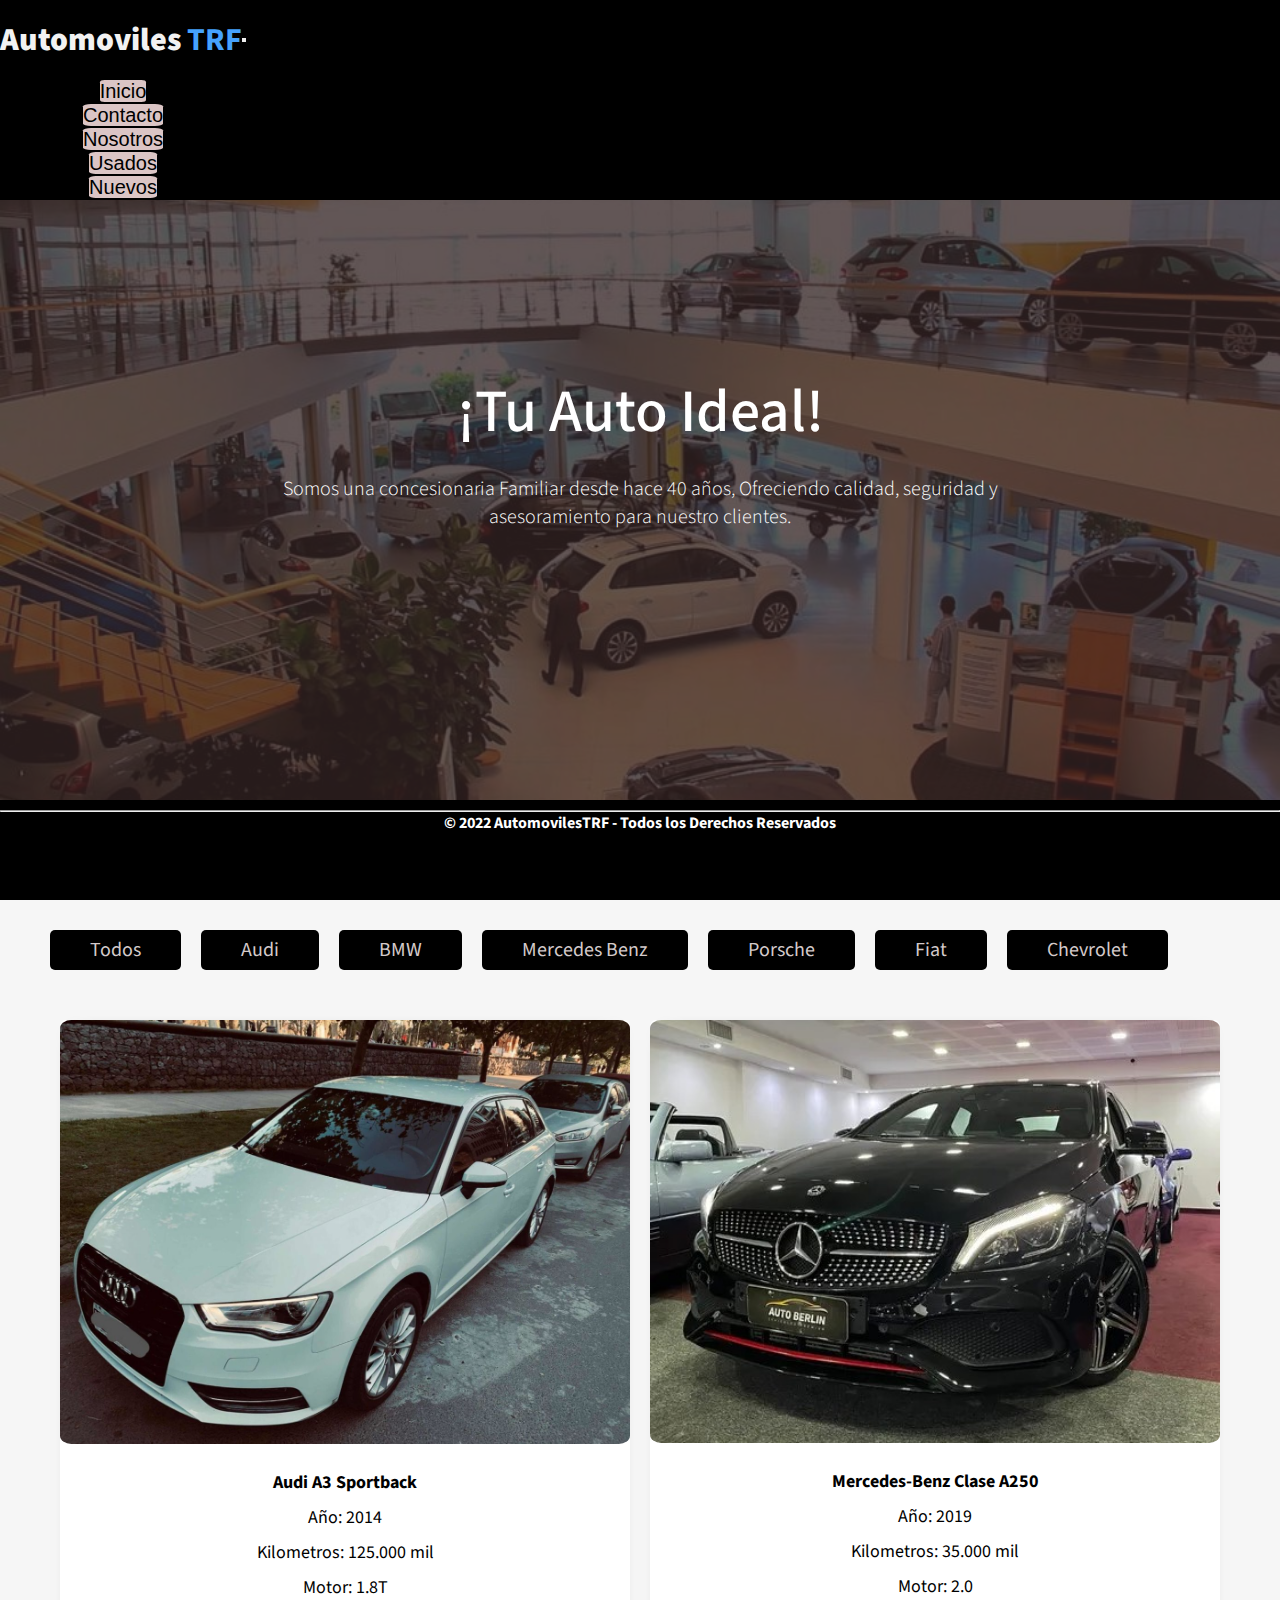
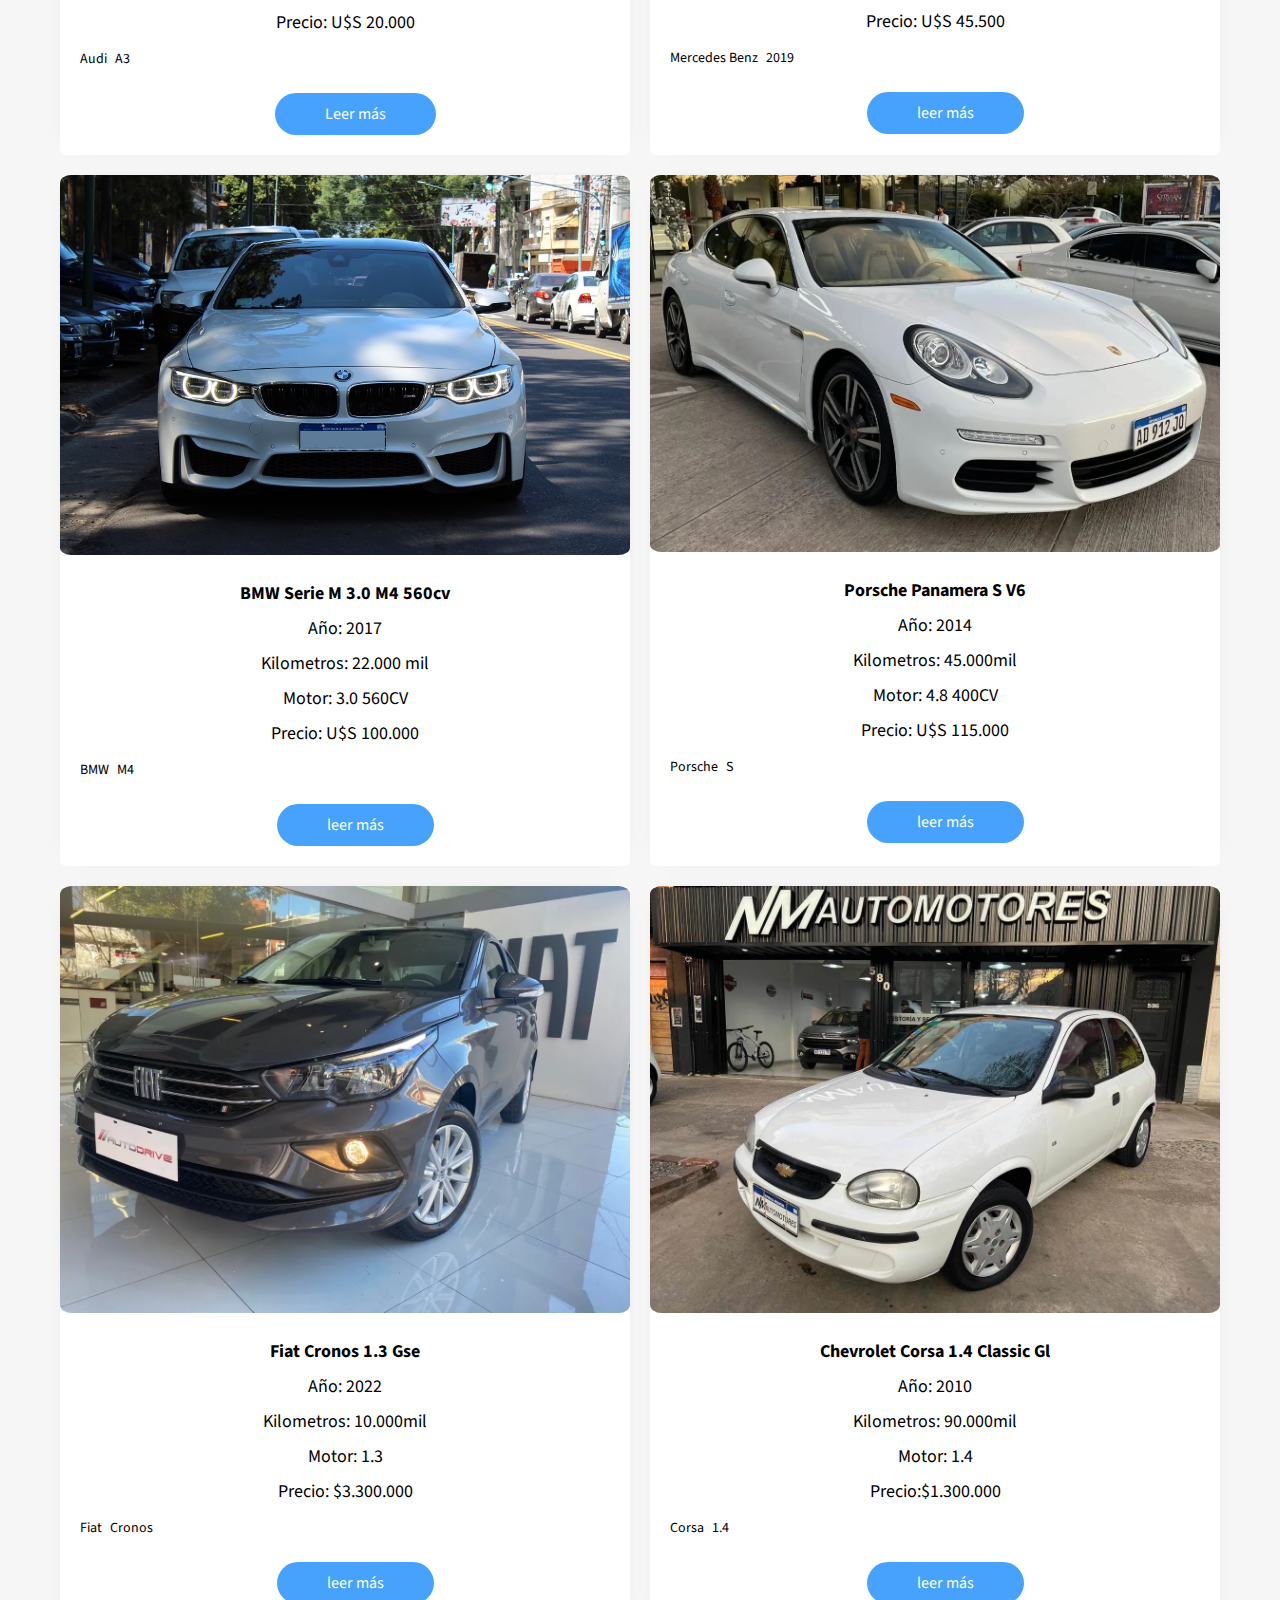
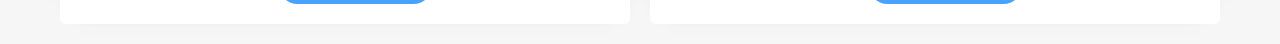
<file: index.html>
<!DOCTYPE html>
<html lang="en">
<head>
    <meta charset="UTF-8">
    <title>Automoviles TRF</title>

    <!-- CSS only -->
    <link href="https://cdn.jsdelivr.net/npm/bootstrap@5.2.1/dist/css/bootstrap.min.css" rel="stylesheet" integrity="sha384-iYQeCzEYFbKjA/T2uDLTpkwGzCiq6soy8tYaI1GyVh/UjpbCx/TYkiZhlZB6+fzT" crossorigin="anonymous">

    <link rel="icon" type="image/jpg" href="./img/favicon.png"/>
    <link rel="stylesheet" href="./scss/estilos.css">

    <meta name="viewport" content="width=device-width, user-scalable=no, initial-scale=1.0, maximum-scale=1.0, minimum-scale=1.0">
    <meta name="description" content="Autos Usados,Autos alta gama, venta de autos">
    <meta name="keywords"  content="HTML,AutomovilesTRF, concesionaria">

</head>
<body>

    <!--Header - menu-->
    <header class="header-content">
        <nav class="navbar navbar-expand-lg">
            <div class="container-fluid logo">
                <a class= "navbar-brand" href="/inicio.html"></a><h1><b>Automoviles</b> <bb>TRF</bb></h1></a></a>
                    <button class="navbar-toggler" type="button" data-toggle="collapse" data-target="#opciones">
                        <span class="navbar-toggler-icon navbar-s"></span>
                    </button>
            </div>
            <!-- enlaces -->
            <div class="collapse navbar-collapse" id="opciones">   
              <ul class="navbar-nav ml-auto mb-2 mb-lg-0 ">
                <li class="nav-item">
                  <a class="nav-link  bg-light navbar-light" href="/inicio.html">Inicio</a>
                </li>
                <li class="nav-item">
                  <a class="nav-link bg-light navbar-light" href="secciones/contacto.html">Contacto</a>
                </li>
                <li class="nav-item">
                  <a class="nav-link bg-light navbar-light" href="/secciones/nosotros.html">Nosotros</a>
                </li>
                <li class="nav-item">
                  <a class="nav-link bg-light navbar-light" href="/secciones/usados.html">Usados</a>
                </li>
                <li class="nav-item">
                  <a class="nav-link bg-light navbar-light" href="/secciones/nuevos.html">Nuevos</a>
                </li>
            </div>
          </nav>
    </header> 





    <!--Portada-->

    <div class="container-all" id="move-content">

    
    <div class="blog-container-cover">
        <div class="container-info-cover">
            <h1>¡Tu Auto Ideal!</h1>
            <p>Somos una concesionaria Familiar desde hace 40 años, Ofreciendo calidad, seguridad y asesoramiento para nuestro clientes.</p>
        </div>
    </div>
   
    <div class="container-post">
        <h2 class="h1">Autos Disponibles</h2>
        <div class="container-category">
            
            <a href="inicio.html">Todos</a>
            <a href="/paginas/Audi.html">Audi</a>
            <a href="/paginas/Bmw.html">BMW</a>
            <a href="/paginas/Mercedes.html">Mercedes Benz</a>
            <a href="/paginas/porsche.html">Porsche</a>
            <a href="/paginas/fiat.html">Fiat</a>
            <a href="/paginas/chevrolet.html">Chevrolet</a>
        </div>

        <div class="posts">

            <div class="post" data-category="Audi">

                <div class="ctn-img">
                    <img src="img/articulos/audi_a3/audia3.jpg" alt="Audi">
                </div>
                <h2>Audi A3 Sportback </h2>
                <span>Año: 2014</span>
                <span>Kilometros: 125.000 mil</span>
                <span>Motor: 1.8T</span>
                <span>Precio: U$S 20.000</span>
                <ul class="ctn-tag">
                    <li >Audi</li>
                    <li>A3</li>
                </ul>
                <a href="/paginas/Audi.html"><button>Leer más</button></a>

            </div>

            <div class="post" data-category="mercedes">

                <div class="ctn-img"><img src="./img/articulos/mercedes/mercedesmin.jpg" alt="Mercedes"></div>
                <h2>Mercedes-Benz Clase A250</h2>
                <span>Año: 2019</span>
                <span>Kilometros: 35.000 mil</span>
                <span>Motor: 2.0</span>
                <span>Precio: U$S 45.500</span>
                <ul class="ctn-tag">
                    <li>Mercedes Benz</li>
                    <li>2019</li>
                </ul>
                <a href="/paginas/Mercedes.html"><button>leer más</button></a>

            </div>

            <div class="post" data-category="Bmw">

                <div class="ctn-img"><img src="./img/articulos/bmw/bmw1.jpg" alt="bmw"></div>
                <h2>BMW Serie M 3.0 M4 560cv</h2>
                <span>Año: 2017</span>
                <span>Kilometros: 22.000 mil</span>
                <span>Motor: 3.0 560CV</span>
                <span>Precio: U$S 100.000</span>
                <ul class="ctn-tag">
                    <li>BMW</li>
                    <li>M4</li>
                </ul>
                <a href="/paginas/Bmw.html"><button>leer más</button></a>

            </div>

            <div class="post" data-category="">

                <div class="ctn-img"><img src="./img/articulos/porsche/porschemin.jpg" alt="porsche"></div>
                <h2>Porsche Panamera S V6</h2>
                <span>Año: 2014</span>
                <span>Kilometros: 45.000mil</span>
                <span>Motor: 4.8 400CV</span>
                <span>Precio: U$S 115.000</span>
                <ul class="ctn-tag">
                    <li>Porsche</li>
                    <li>S</li>
                    
                </ul>
                <a href="/paginas/porsche.html"><button>leer más</button></a>

            </div>

            <div class="post" data-category="">

                <div class="ctn-img"><img src="./img/articulos/fiat/fiat.jpg" alt="fiat"></div>
                <h2>Fiat Cronos 1.3 Gse</h2>
                <span>Año: 2022</span>
                <span>Kilometros: 10.000mil</span>
                <span>Motor: 1.3</span>
                <span>Precio: $3.300.000</span>
                <ul class="ctn-tag">
                    <li>Fiat</li>
                    <li>Cronos</li>
                </ul>
                <a href="/paginas/fiat.html"><button>leer más</button></a>

            </div>

            <div class="post" data-category="Chevrolet">

                <div class="ctn-img"><img src="./img/articulos/chevrolet/corsa.jpg" alt="chevrolet"></div>
                <h2>Chevrolet Corsa 1.4 Classic Gl </h2>
                <span>Año: 2010 </span>
                <span>Kilometros: 90.000mil </span>
                <span>Motor: 1.4 </span>
                <span>Precio:$1.300.000 </span>
                <ul class="ctn-tag">
                    <li>Corsa</li>
                    <li>1.4</li>
                </ul>
                <a href="/paginas/chevrolet.html"><button>leer más</button></a>

            </div>
        </div>

    </div>


    <div class="container-footer">	

        <footer>
            <hr>
            <h4 class="h4">© 2022 AutomovilesTRF - Todos los Derechos Reservados</h4>

        </footer>

    </div>

</div>
<script src="https://cdn.jsdelivr.net/npm/bootstrap@5.0.2/dist/js/bootstrap.bundle.min.js" integrity="sha384-MrcW6ZMFYlzcLA8Nl+NtUVF0sA7MsXsP1UyJoMp4YLEuNSfAP+JcXn/tWtIaxVXM" crossorigin="anonymous"></script>
<script src="https://code.jquery.com/jquery-3.2.1.slim.min.js" integrity="sha384-KJ3o2DKtIkvYIK3UENzmM7KCkRr/rE9/Qpg6aAZGJwFDMVNA/GpGFF93hXpG5KkN" crossorigin="anonymous"></script>
<script src="https://cdnjs.cloudflare.com/ajax/libs/popper.js/1.12.9/umd/popper.min.js" integrity="sha384-ApNbgh9B+Y1QKtv3Rn7W3mgPxhU9K/ScQsAP7hUibX39j7fakFPskvXusvfa0b4Q" crossorigin="anonymous"></script>
<script src="https://maxcdn.bootstrapcdn.com/bootstrap/4.0.0/js/bootstrap.min.js" integrity="sha384-JZR6Spejh4U02d8jOt6vLEHfe/JQGiRRSQQxSfFWpi1MquVdAyjUar5+76PVCmYl" crossorigin="anonymous"></script>  
        
    
</body>
</html>
</file>
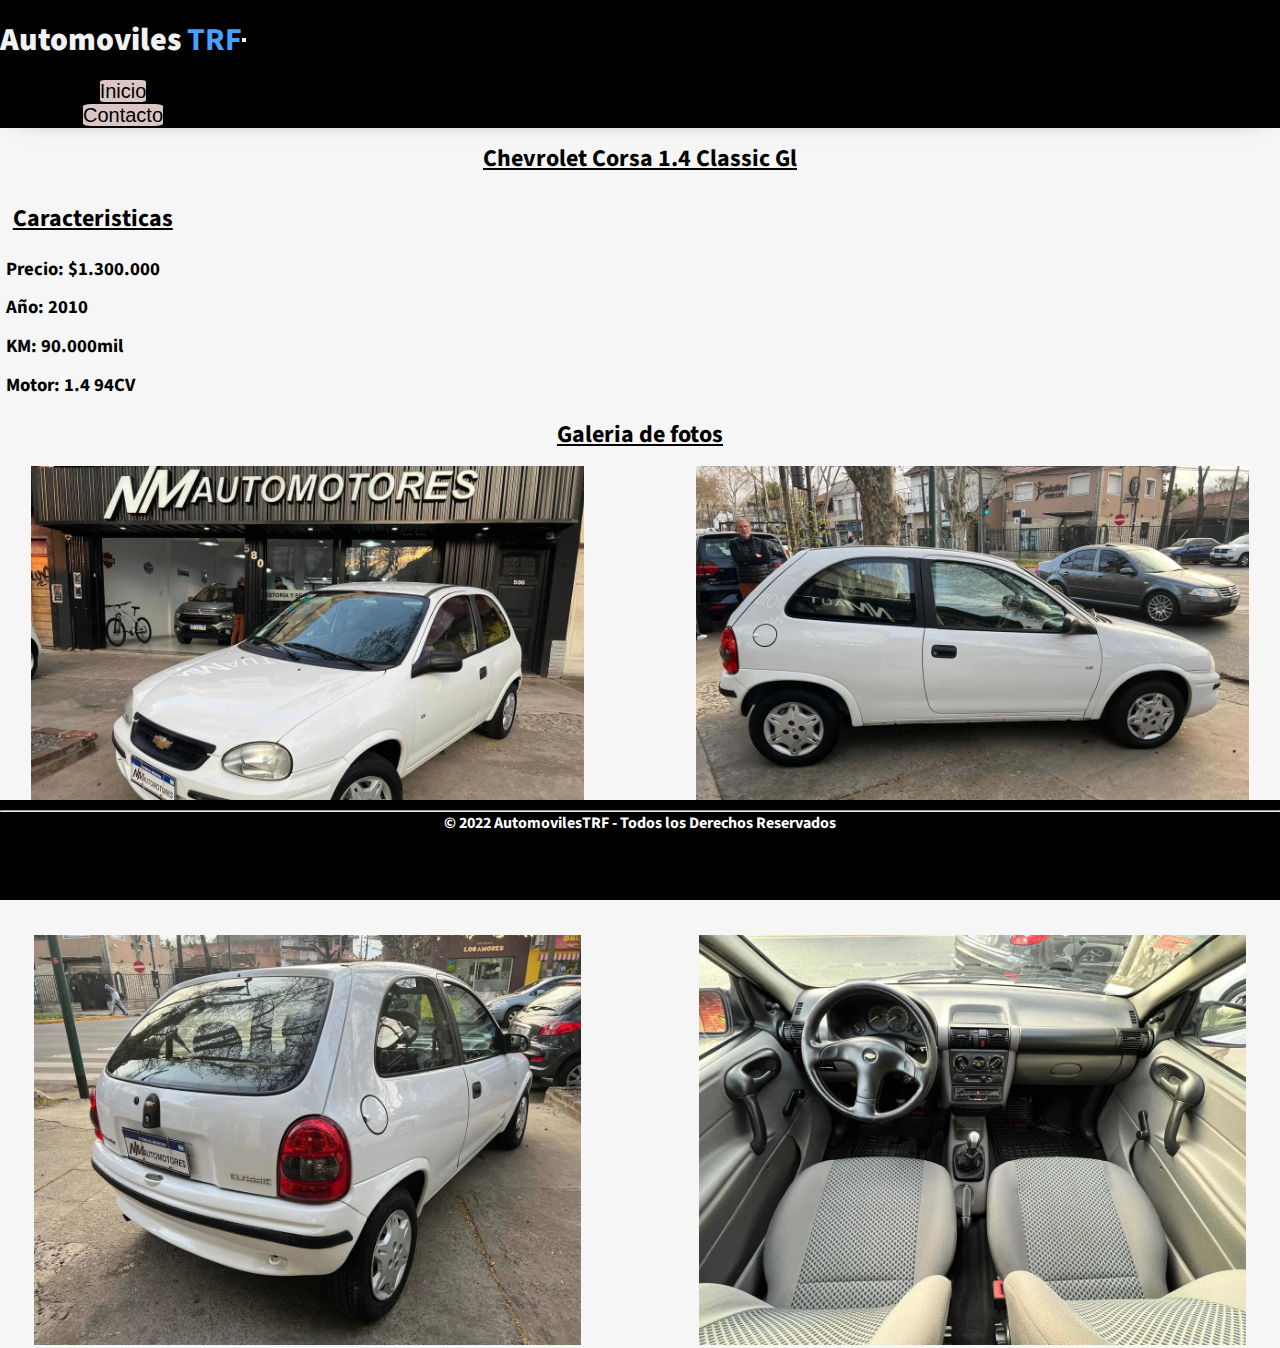
<file: paginas/chevrolet.html>
<!DOCTYPE html>
<html lang="es  ">
<head>
    <title>Chevrolet</title>
    <meta charset="UTF-8">
    <meta name="viewport" content="width=device-width, user-scalable=no, initial-scale=1, maximum-scale=1">
    <link href="https://cdn.jsdelivr.net/npm/bootstrap@5.2.1/dist/css/bootstrap.min.css" rel="stylesheet" integrity="sha384-iYQeCzEYFbKjA/T2uDLTpkwGzCiq6soy8tYaI1GyVh/UjpbCx/TYkiZhlZB6+fzT" crossorigin="anonymous">
    <link rel="stylesheet" href="../scss/estilos.css">
    <link rel="icon" type="image/jpg" href="/img/favicon.png"/>
</head>
<body>
  <header class="header-content">
    <nav class="navbar navbar-expand-lg">
        <div class="container-fluid logo">
            <a class= "navbar-brand" href="/index.html"></a><h1><b>Automoviles</b> <bb>TRF</bb></h1></a></a>
                <button class="navbar-toggler" type="button" data-toggle="collapse" data-target="#opciones">
                    <span class="navbar-toggler-icon navbar-s"></span>
                </button>
        </div>
        <!-- enlaces -->
        <div class="collapse navbar-collapse" id="opciones">   
          <ul class="navbar-nav ml-auto mb-2 mb-lg-0 ">
            <li class="nav-item">
              <a class="nav-link  bg-light navbar-light" href="/inicio.html">Inicio</a>
            </li>
            <li class="nav-item">
              <a class="nav-link bg-light navbar-light" href="/contacto.html">Contacto</a>
            </li>
        </div>
    </nav>
  </header>
    <h2 class="h2-n">Chevrolet Corsa 1.4 Classic Gl</h2>
    <div>
        <h2 class="h2-l">Caracteristicas</h2>
        <h3 class="h3">Precio: $1.300.000 </h3>
        <h3 class="h3">Año: 2010 </h3>
        <h3 class="h3">KM:  90.000mil</h3>
        <h3 class="h3">Motor: 1.4  94CV</h3>
    </div>
    <h2 class="h2-n">Galeria de fotos</h2>
    <div class="grid">
        <img class="foto1 " src="/img/articulos/chevrolet/corsa.jpg" >
        <img class="foto2 " src="/img/articulos/chevrolet/corsa2.jpg"   >
        <img class="foto3 " src="/img/articulos/chevrolet/corsa3.jpg"   >
        <img class="foto4 " src="/img/articulos/chevrolet/corsa4.jpg" >
    </div>
    <h2></h2>
        
    </ul>
    <div class="container-footer">	

        <footer>
            <hr>
            <h4 class="h4">© 2022 AutomovilesTRF - Todos los Derechos Reservados</h4>

        </footer>

    </div>

</div>
<script src="https://cdn.jsdelivr.net/npm/bootstrap@5.0.2/dist/js/bootstrap.bundle.min.js" integrity="sha384-MrcW6ZMFYlzcLA8Nl+NtUVF0sA7MsXsP1UyJoMp4YLEuNSfAP+JcXn/tWtIaxVXM" crossorigin="anonymous"></script>
<script src="https://code.jquery.com/jquery-3.2.1.slim.min.js" integrity="sha384-KJ3o2DKtIkvYIK3UENzmM7KCkRr/rE9/Qpg6aAZGJwFDMVNA/GpGFF93hXpG5KkN" crossorigin="anonymous"></script>
<script src="https://cdnjs.cloudflare.com/ajax/libs/popper.js/1.12.9/umd/popper.min.js" integrity="sha384-ApNbgh9B+Y1QKtv3Rn7W3mgPxhU9K/ScQsAP7hUibX39j7fakFPskvXusvfa0b4Q" crossorigin="anonymous"></script>
<script src="https://maxcdn.bootstrapcdn.com/bootstrap/4.0.0/js/bootstrap.min.js" integrity="sha384-JZR6Spejh4U02d8jOt6vLEHfe/JQGiRRSQQxSfFWpi1MquVdAyjUar5+76PVCmYl" crossorigin="anonymous"></script>  
     
    
</body>
</html>
</file>
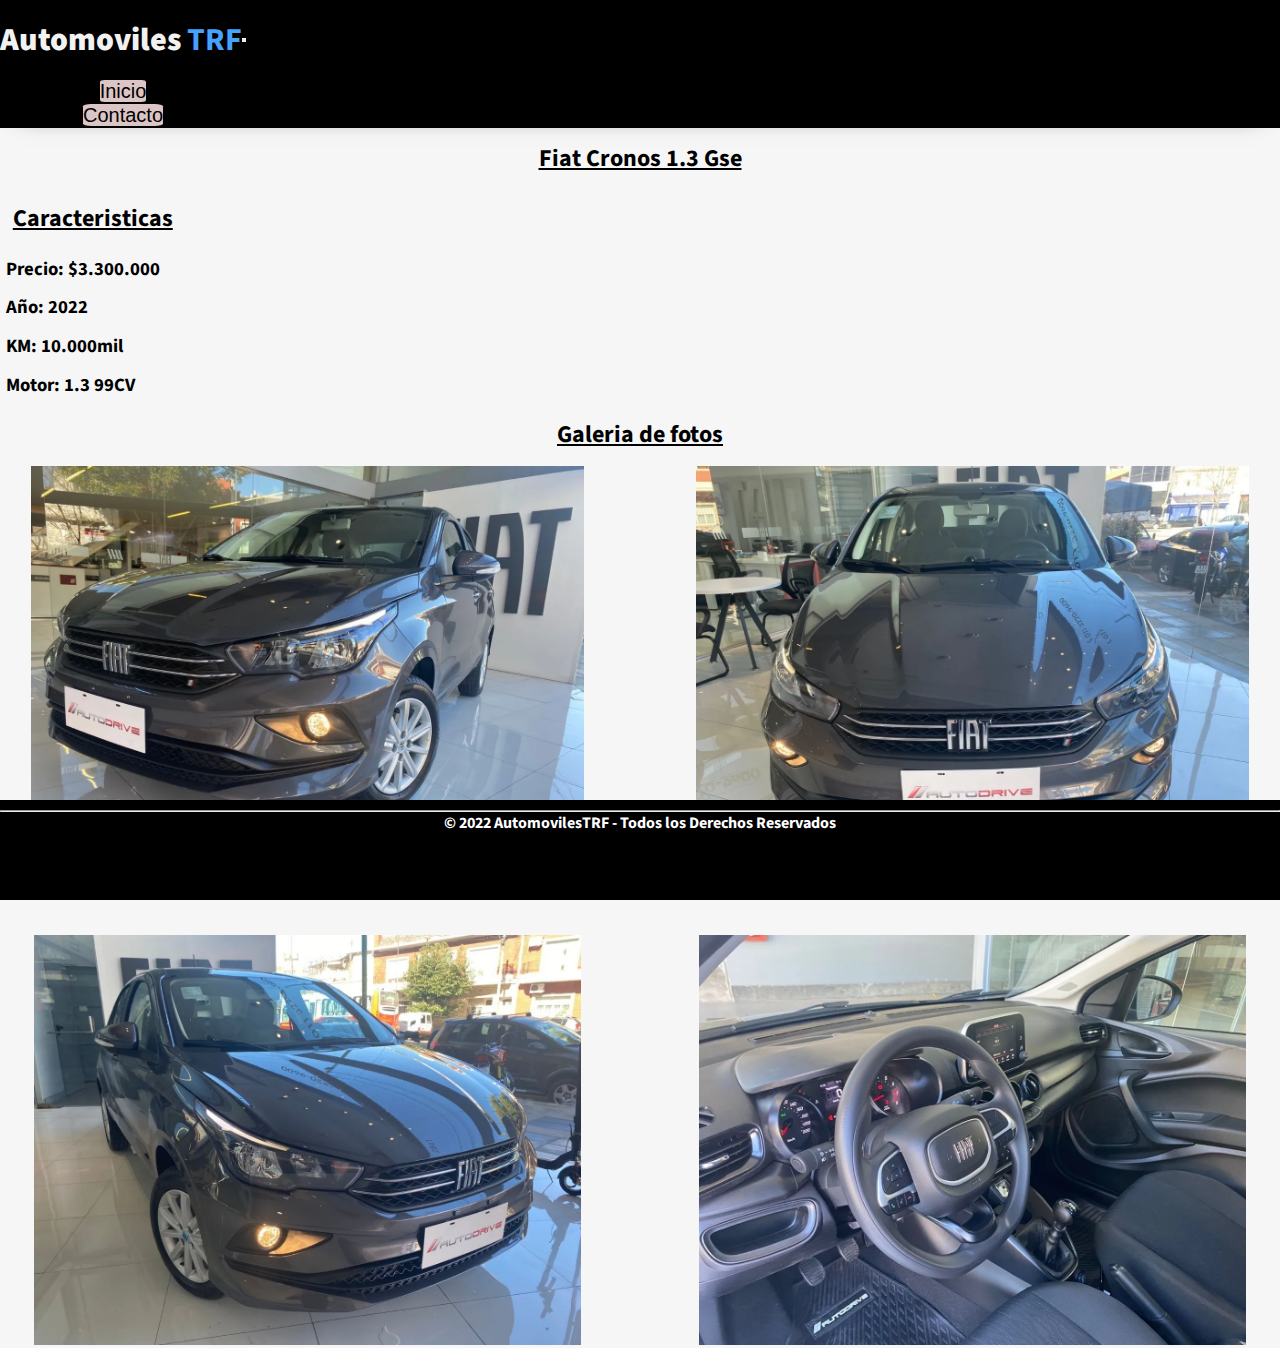
<file: paginas/fiat.html>
<!DOCTYPE html>
<html lang="es  ">
<head>
    <title>Fiat</title>
    <meta charset="UTF-8">
    <meta name="viewport" content="width=device-width, user-scalable=no, initial-scale=1, maximum-scale=1">
    <link href="https://cdn.jsdelivr.net/npm/bootstrap@5.2.1/dist/css/bootstrap.min.css" rel="stylesheet" integrity="sha384-iYQeCzEYFbKjA/T2uDLTpkwGzCiq6soy8tYaI1GyVh/UjpbCx/TYkiZhlZB6+fzT" crossorigin="anonymous">
    <link rel="stylesheet" href="../scss/estilos.css">
    <link rel="icon" type="image/jpg" href="/img/favicon.png"/>
</head>
<body>
  <header class="header-content">
    <nav class="navbar navbar-expand-lg">
        <div class="container-fluid logo">
            <a class= "navbar-brand" href="/index.html"></a><h1><b>Automoviles</b> <bb>TRF</bb></h1></a></a>
                <button class="navbar-toggler" type="button" data-toggle="collapse" data-target="#opciones">
                    <span class="navbar-toggler-icon navbar-s"></span>
                </button>
        </div>
        <!-- enlaces -->
        <div class="collapse navbar-collapse" id="opciones">   
          <ul class="navbar-nav ml-auto mb-2 mb-lg-0 ">
            <li class="nav-item">
              <a class="nav-link  bg-light navbar-light" href="/inicio.html">Inicio</a>
            </li>
            <li class="nav-item">
              <a class="nav-link bg-light navbar-light" href="/contacto.html">Contacto</a>
            </li>
        </div>
    </nav>
  </header>
    <h2 class="h2-n">Fiat Cronos 1.3 Gse</h2>
    <div>
        <h2 class="h2-l">Caracteristicas</h2>
        <h3 class="h3">Precio: $3.300.000 </h3>
        <h3 class="h3">Año: 2022 </h3>
        <h3 class="h3">KM:  10.000mil</h3>
        <h3 class="h3">Motor: 1.3  99CV</h3>
    </div>
    <h2 class="h2-n">Galeria de fotos</h2>
    <div class="grid">
        <img class="foto1 " src="/img/articulos/fiat/fiat.jpg" >
        <img class="foto2 " src="/img/articulos/fiat/fiat2.jpg"   >
        <img class="foto3 " src="/img/articulos/fiat/fiat3.jpg"   >
        <img class="foto4 " src="/img/articulos/fiat/fiat4.jpg" >
    </div>
    <h2></h2>
        
    </ul>
    <div class="container-footer">	

        <footer>
            <hr>
            <h4 class="h4">© 2022 AutomovilesTRF - Todos los Derechos Reservados</h4>

        </footer>

    </div>

</div>
<script src="https://cdn.jsdelivr.net/npm/bootstrap@5.0.2/dist/js/bootstrap.bundle.min.js" integrity="sha384-MrcW6ZMFYlzcLA8Nl+NtUVF0sA7MsXsP1UyJoMp4YLEuNSfAP+JcXn/tWtIaxVXM" crossorigin="anonymous"></script>
<script src="https://code.jquery.com/jquery-3.2.1.slim.min.js" integrity="sha384-KJ3o2DKtIkvYIK3UENzmM7KCkRr/rE9/Qpg6aAZGJwFDMVNA/GpGFF93hXpG5KkN" crossorigin="anonymous"></script>
<script src="https://cdnjs.cloudflare.com/ajax/libs/popper.js/1.12.9/umd/popper.min.js" integrity="sha384-ApNbgh9B+Y1QKtv3Rn7W3mgPxhU9K/ScQsAP7hUibX39j7fakFPskvXusvfa0b4Q" crossorigin="anonymous"></script>
<script src="https://maxcdn.bootstrapcdn.com/bootstrap/4.0.0/js/bootstrap.min.js" integrity="sha384-JZR6Spejh4U02d8jOt6vLEHfe/JQGiRRSQQxSfFWpi1MquVdAyjUar5+76PVCmYl" crossorigin="anonymous"></script>  
     
    
</body>
</html>
</file>
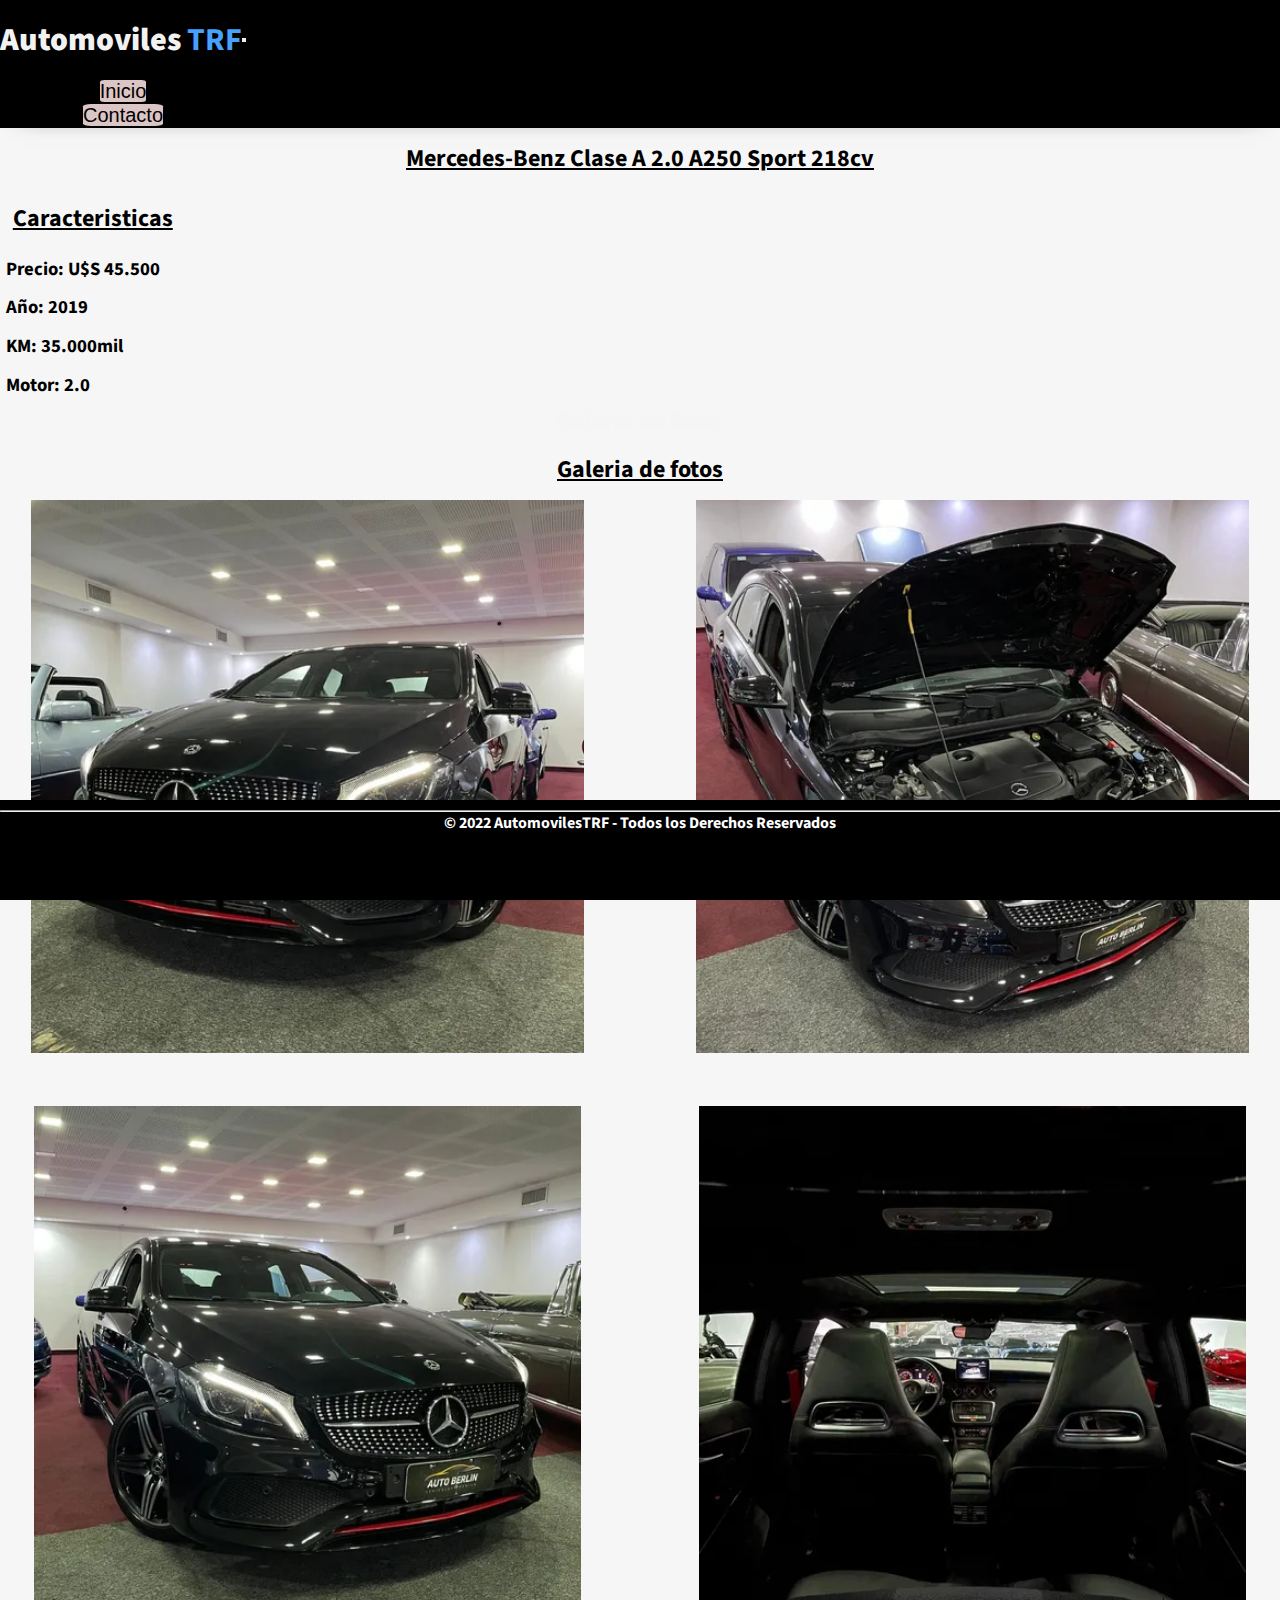
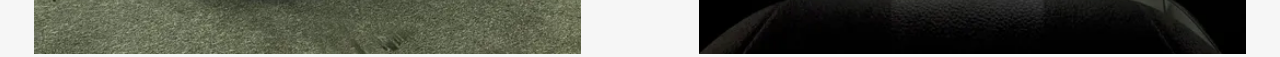
<file: paginas/Mercedes.html>
<!DOCTYPE html>
<html lang="es  ">
<head>
    <title>Mercedes Benz</title>
    <meta charset="UTF-8">
    <meta name="viewport" content="width=device-width, user-scalable=no, initial-scale=1, maximum-scale=1">
    <link href="https://cdn.jsdelivr.net/npm/bootstrap@5.2.1/dist/css/bootstrap.min.css" rel="stylesheet" integrity="sha384-iYQeCzEYFbKjA/T2uDLTpkwGzCiq6soy8tYaI1GyVh/UjpbCx/TYkiZhlZB6+fzT" crossorigin="anonymous">
    <link rel="stylesheet" href="../scss/estilos.css">
    <link rel="icon" type="image/jpg" href="/img/favicon.png"/>
</head>
<body>
  <header class="header-content">
    <nav class="navbar navbar-expand-lg">
        <div class="container-fluid logo">
            <a class= "navbar-brand" href="/index.html"></a><h1><b>Automoviles</b> <bb>TRF</bb></h1></a></a>
                <button class="navbar-toggler" type="button" data-toggle="collapse" data-target="#opciones">
                    <span class="navbar-toggler-icon navbar-s"></span>
                </button>
        </div>
        <!-- enlaces -->
        <div class="collapse navbar-collapse" id="opciones">   
          <ul class="navbar-nav ml-auto mb-2 mb-lg-0 ">
            <li class="nav-item">
              <a class="nav-link  bg-light navbar-light" href="/inicio.html">Inicio</a>
            </li>
            <li class="nav-item">
              <a class="nav-link bg-light navbar-light" href="/contacto.html">Contacto</a>
            </li>
        </div>
    </nav>
  </header> 
    <h2 class="h2-n">Mercedes-Benz Clase A 2.0 A250 Sport 218cv</h2>
    <div>
        <h2 class="h2-l">Caracteristicas</h2>
        <h3 class="h3">Precio:  U$S 45.500</h3>
        <h3 class="h3">Año: 2019</h3>
        <h3 class="h3">KM: 35.000mil</h3>
        <h3 class="h3">Motor: 2.0</h3>
    </div>
    
    <h2>Galeria de fotos</h2>
    <h2 class="h2-n">Galeria de fotos</h2>
        <div class="grid">
            <img class="foto1 " src="/img/articulos/mercedes/mercedes.jpg" >
            <img class="foto2 " src="/img/articulos/mercedes/mercedes2.jpeg"   >
            <img class="foto3 " src="/img/articulos/mercedes/mercedes1.jpeg"   >
            <img class="foto4 " src="/img/articulos/mercedes/mercedes3.jpg" >
        </div>
    <div class="container-footer">	

        <footer>
            <hr>
            <h4 class="h4">© 2022 AutomovilesTRF - Todos los Derechos Reservados</h4>

        </footer>

    </div>

</div>
<script src="https://cdn.jsdelivr.net/npm/bootstrap@5.0.2/dist/js/bootstrap.bundle.min.js" integrity="sha384-MrcW6ZMFYlzcLA8Nl+NtUVF0sA7MsXsP1UyJoMp4YLEuNSfAP+JcXn/tWtIaxVXM" crossorigin="anonymous"></script>
<script src="https://code.jquery.com/jquery-3.2.1.slim.min.js" integrity="sha384-KJ3o2DKtIkvYIK3UENzmM7KCkRr/rE9/Qpg6aAZGJwFDMVNA/GpGFF93hXpG5KkN" crossorigin="anonymous"></script>
<script src="https://cdnjs.cloudflare.com/ajax/libs/popper.js/1.12.9/umd/popper.min.js" integrity="sha384-ApNbgh9B+Y1QKtv3Rn7W3mgPxhU9K/ScQsAP7hUibX39j7fakFPskvXusvfa0b4Q" crossorigin="anonymous"></script>
<script src="https://maxcdn.bootstrapcdn.com/bootstrap/4.0.0/js/bootstrap.min.js" integrity="sha384-JZR6Spejh4U02d8jOt6vLEHfe/JQGiRRSQQxSfFWpi1MquVdAyjUar5+76PVCmYl" crossorigin="anonymous"></script>  
     
    
</body>
</html>
</file>
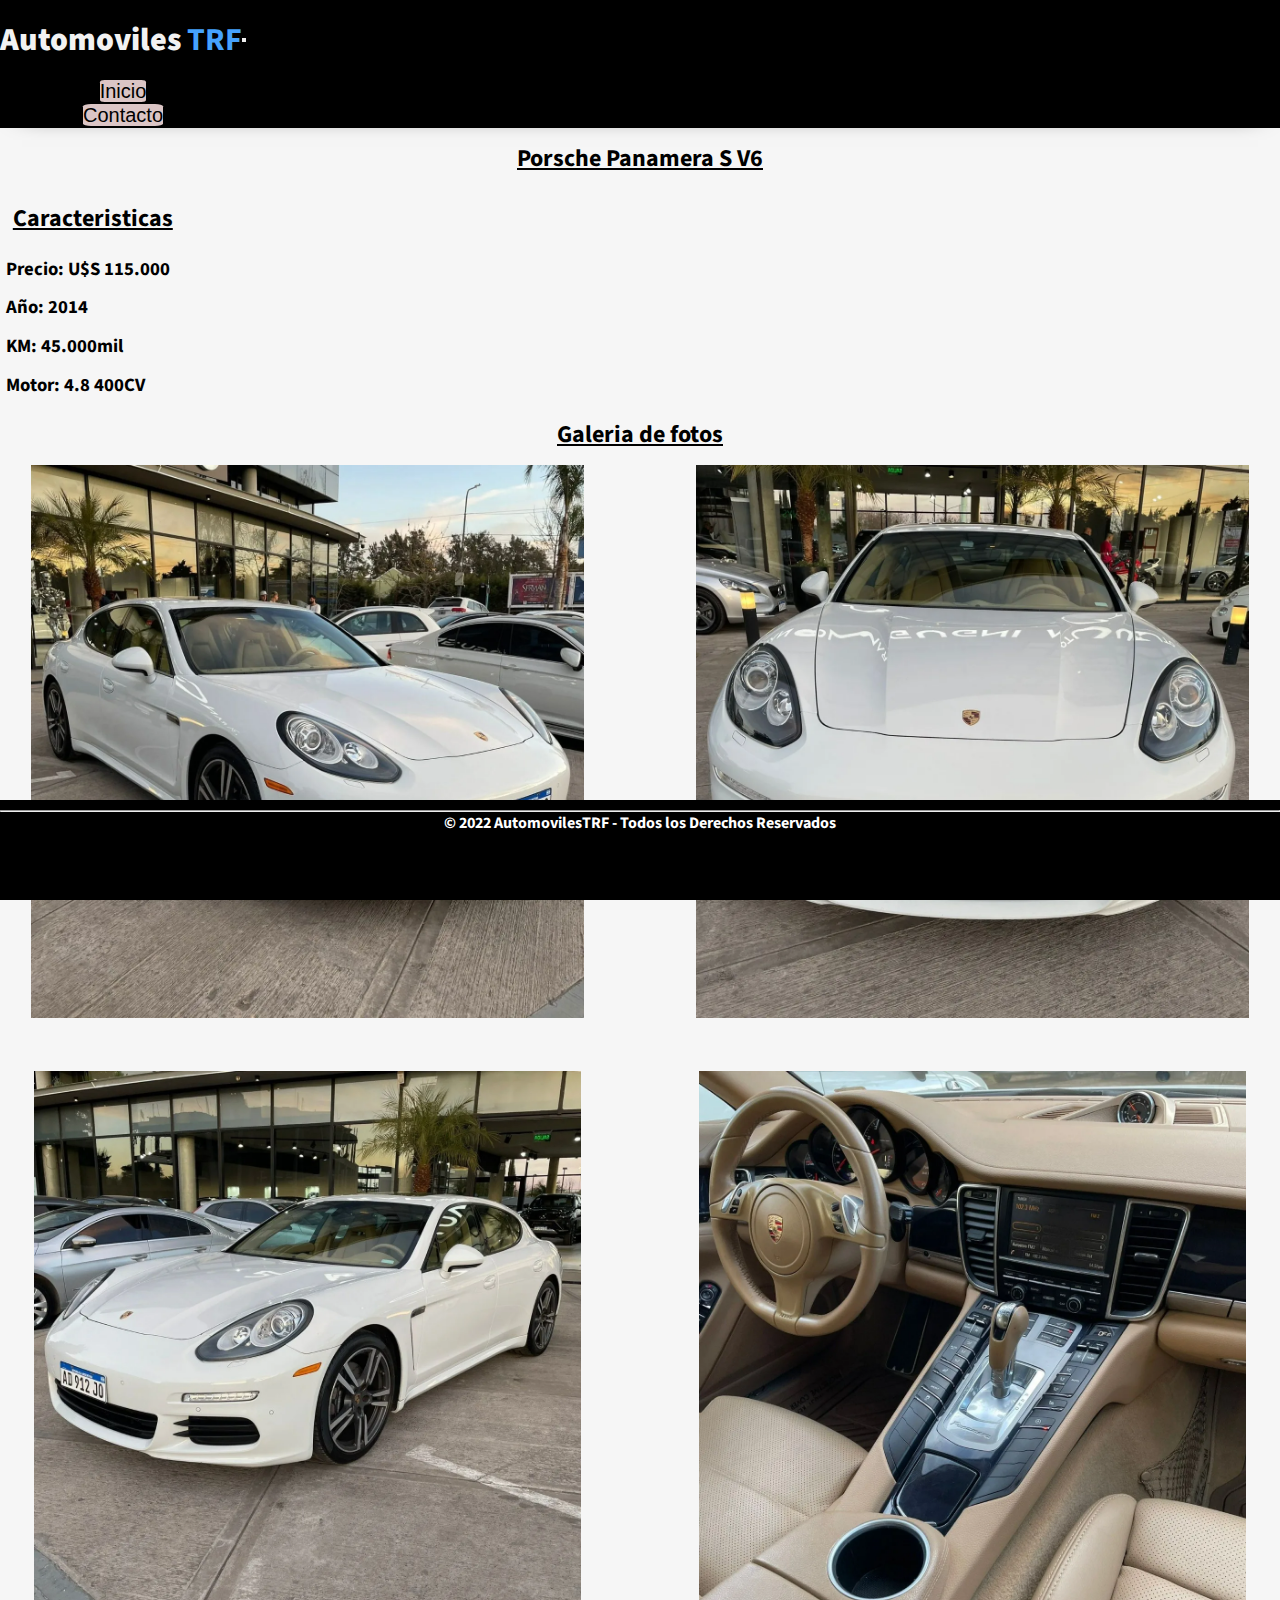
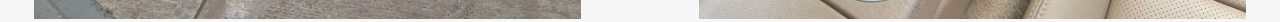
<file: paginas/porsche.html>
<!DOCTYPE html>
<html lang="es  ">
<head>
    <title>Porsche</title>
    <meta charset="UTF-8">
    <meta name="viewport" content="width=device-width, user-scalable=no, initial-scale=1, maximum-scale=1">
    <link href="https://cdn.jsdelivr.net/npm/bootstrap@5.2.1/dist/css/bootstrap.min.css" rel="stylesheet" integrity="sha384-iYQeCzEYFbKjA/T2uDLTpkwGzCiq6soy8tYaI1GyVh/UjpbCx/TYkiZhlZB6+fzT" crossorigin="anonymous">

    <link rel="stylesheet" href="../scss/estilos.css">
    <link rel="icon" type="image/jpg" href="/img/favicon.png"/>
</head>
<body>
  <header class="header-content">
    <nav class="navbar navbar-expand-lg">
        <div class="container-fluid logo">
            <a class= "navbar-brand" href="/index.html"></a><h1><b>Automoviles</b> <bb>TRF</bb></h1></a></a>
                <button class="navbar-toggler" type="button" data-toggle="collapse" data-target="#opciones">
                    <span class="navbar-toggler-icon navbar-s"></span>
                </button>
        </div>
        <!-- enlaces -->
        <div class="collapse navbar-collapse" id="opciones">   
          <ul class="navbar-nav ml-auto mb-2 mb-lg-0 ">
            <li class="nav-item">
              <a class="nav-link  bg-light navbar-light" href="/inicio.html">Inicio</a>
            </li>
            <li class="nav-item">
              <a class="nav-link bg-light navbar-light" href="/contacto.html">Contacto</a>
            </li>
        </div>
      </nav>
  </header>
    <h2 class="h2-n">Porsche Panamera S V6</h2>
    <div>
        <h2 class="h2-l">Caracteristicas</h2>
        <h3 class="h3">Precio: U$S 115.000 </h3>
        <h3 class="h3">Año: 2014 </h3>
        <h3 class="h3">KM:  45.000mil</h3>
        <h3 class="h3">Motor: 4.8  400CV</h3>
    </div>
    <h2 class="h2-n">Galeria de fotos</h2>
    <div class="grid">
        <img class="foto1 " src="/img/articulos/porsche/porsche.jpg" >
        <img class="foto2 " src="/img/articulos/porsche/porsche2.jpg"   >
        <img class="foto3 " src="/img/articulos/porsche/porsche3.jpg"   >
        <img class="foto4 " src="/img/articulos/porsche/porsche4.jpg" >
    </div>
    <h2></h2>
        
    </ul>
    <div class="container-footer">	

        <footer>
            <hr>
            <h4 class="h4">© 2022 AutomovilesTRF - Todos los Derechos Reservados</h4>

        </footer>

    </div>

</div>

<script src="https://cdn.jsdelivr.net/npm/bootstrap@5.0.2/dist/js/bootstrap.bundle.min.js" integrity="sha384-MrcW6ZMFYlzcLA8Nl+NtUVF0sA7MsXsP1UyJoMp4YLEuNSfAP+JcXn/tWtIaxVXM" crossorigin="anonymous"></script>
<script src="https://code.jquery.com/jquery-3.2.1.slim.min.js" integrity="sha384-KJ3o2DKtIkvYIK3UENzmM7KCkRr/rE9/Qpg6aAZGJwFDMVNA/GpGFF93hXpG5KkN" crossorigin="anonymous"></script>
<script src="https://cdnjs.cloudflare.com/ajax/libs/popper.js/1.12.9/umd/popper.min.js" integrity="sha384-ApNbgh9B+Y1QKtv3Rn7W3mgPxhU9K/ScQsAP7hUibX39j7fakFPskvXusvfa0b4Q" crossorigin="anonymous"></script>
<script src="https://maxcdn.bootstrapcdn.com/bootstrap/4.0.0/js/bootstrap.min.js" integrity="sha384-JZR6Spejh4U02d8jOt6vLEHfe/JQGiRRSQQxSfFWpi1MquVdAyjUar5+76PVCmYl" crossorigin="anonymous"></script>  
     
</body>
</html>
</file>
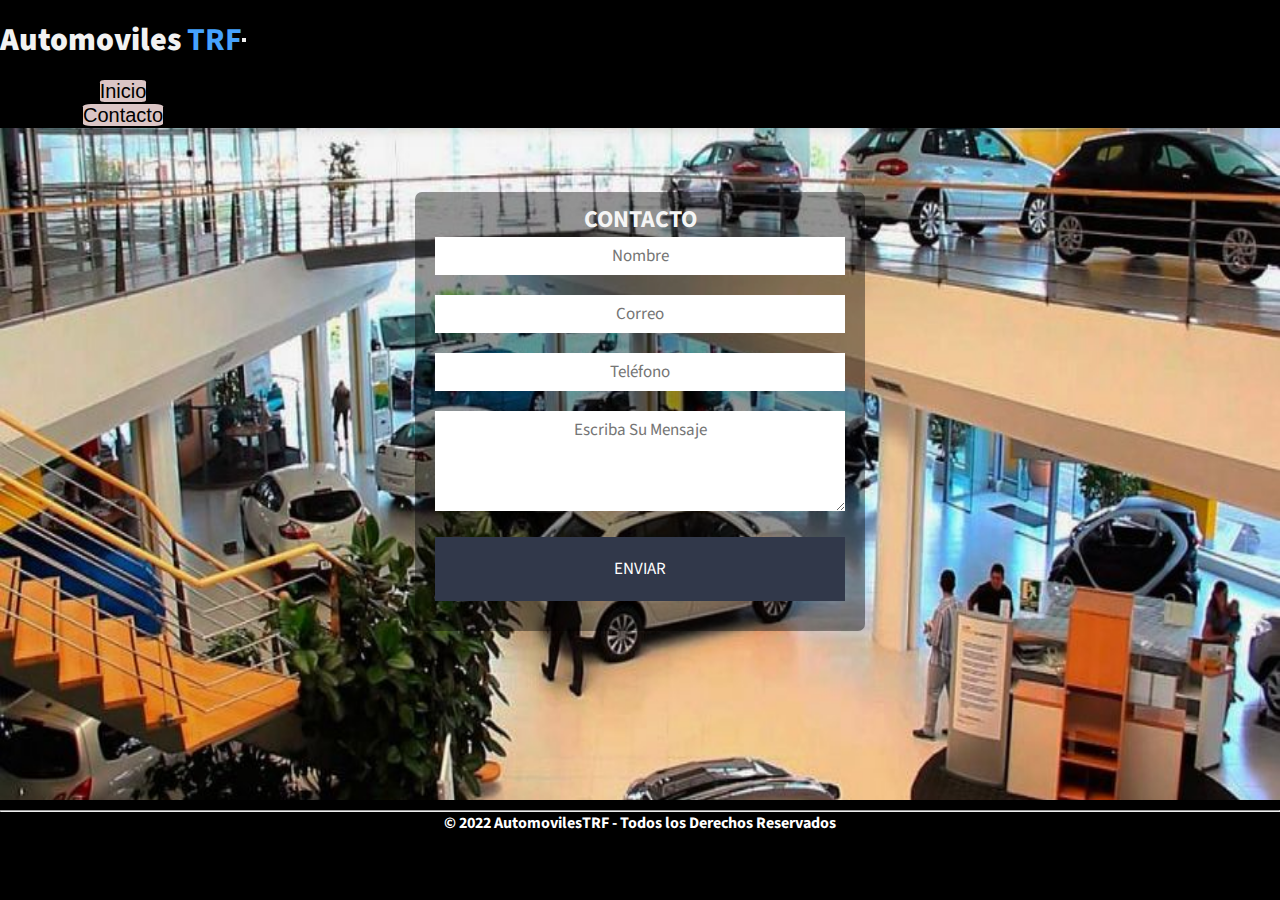
<file: secciones/contacto.html>
<!DOCTYPE html>
<html lang="en">
    <head>
        <meta charset="UTF-8">
        <title>Formulario de Contacto</title>
        <link rel="icon" type="image/jpg" href="./img/favicon.png"/>
        <link href="https://cdn.jsdelivr.net/npm/bootstrap@5.2.1/dist/css/bootstrap.min.css" rel="stylesheet" integrity="sha384-iYQeCzEYFbKjA/T2uDLTpkwGzCiq6soy8tYaI1GyVh/UjpbCx/TYkiZhlZB6+fzT" crossorigin="anonymous">

        <link rel="stylesheet" href="../scss/estilos.css">
    </head>
    <body class="body-contacto">
      <header class="header-content">
        <nav class="navbar navbar-expand-lg">
            <div class="container-fluid logo">
                <a class= "navbar-brand" href="/index.html"></a><h1><b>Automoviles</b> <bb>TRF</bb></h1></a></a>
                    <button class="navbar-toggler" type="button" data-toggle="collapse" data-target="#opciones">
                        <span class="navbar-toggler-icon navbar-s"></span>
                    </button>
            </div>
            <!-- enlaces -->
            <div class="collapse navbar-collapse" id="opciones">   
              <ul class="navbar-nav ml-auto mb-2 mb-lg-0 ">
                <li class="nav-item">
                  <a class="nav-link  bg-light navbar-light" href="/inicio.html">Inicio</a>
                </li>
                <li class="nav-item">
                  <a class="nav-link bg-light navbar-light" href="/contacto.html">Contacto</a>
                </li>
            </div>
          </nav>
    </header>
    <section>
      <form action="mb-3">
        <h2>CONTACTO</h2>
        <input type="text"name="Nombre" placeholder="Nombre">
        <input type="text"name="Nombre" placeholder="Correo">
        <input type="text"name="Nombre" placeholder="Teléfono">
        <textarea name="mensaje" placeholder="Escriba Su Mensaje"></textarea>
        <input type="button" value="ENVIAR" id="boton">
      </form>
    </section>
        
        	

            <footer class="container-footer">
                <hr>
                <h4 class="h4">© 2022 AutomovilesTRF - Todos los Derechos Reservados</h4>
    
            </footer>
            <script src="https://cdn.jsdelivr.net/npm/bootstrap@5.0.2/dist/js/bootstrap.bundle.min.js" integrity="sha384-MrcW6ZMFYlzcLA8Nl+NtUVF0sA7MsXsP1UyJoMp4YLEuNSfAP+JcXn/tWtIaxVXM" crossorigin="anonymous"></script>
            <script src="https://code.jquery.com/jquery-3.2.1.slim.min.js" integrity="sha384-KJ3o2DKtIkvYIK3UENzmM7KCkRr/rE9/Qpg6aAZGJwFDMVNA/GpGFF93hXpG5KkN" crossorigin="anonymous"></script>
            <script src="https://cdnjs.cloudflare.com/ajax/libs/popper.js/1.12.9/umd/popper.min.js" integrity="sha384-ApNbgh9B+Y1QKtv3Rn7W3mgPxhU9K/ScQsAP7hUibX39j7fakFPskvXusvfa0b4Q" crossorigin="anonymous"></script>
            <script src="https://maxcdn.bootstrapcdn.com/bootstrap/4.0.0/js/bootstrap.min.js" integrity="sha384-JZR6Spejh4U02d8jOt6vLEHfe/JQGiRRSQQxSfFWpi1MquVdAyjUar5+76PVCmYl" crossorigin="anonymous"></script>  
     
        
        
    </body>
</html>
</file>
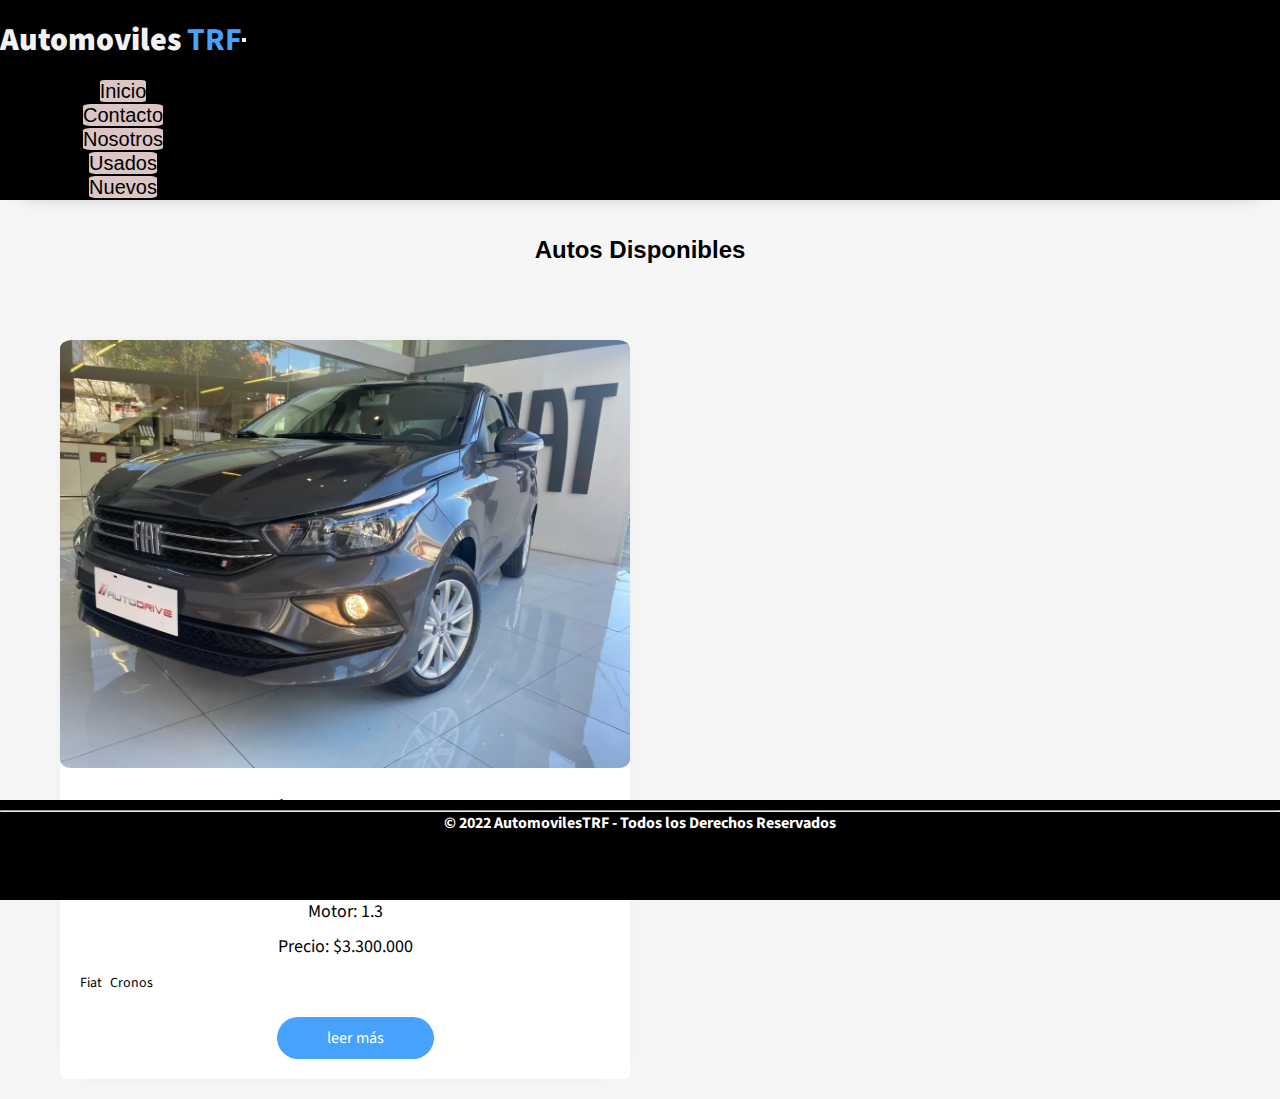
<file: secciones/nuevos.html>
<!DOCTYPE html>
<html lang="en">
<head>
    <meta charset="UTF-8">
    <title>Automoviles TRF</title>

    <!-- CSS only -->
    <link href="https://cdn.jsdelivr.net/npm/bootstrap@5.2.1/dist/css/bootstrap.min.css" rel="stylesheet" integrity="sha384-iYQeCzEYFbKjA/T2uDLTpkwGzCiq6soy8tYaI1GyVh/UjpbCx/TYkiZhlZB6+fzT" crossorigin="anonymous">

    <link rel="icon" type="image/jpg" href="../img/favicon.png"/>
    <link rel="stylesheet" href="../scss/estilos.css">

    <meta name="viewport" content="width=device-width, user-scalable=no, initial-scale=1.0, maximum-scale=1.0, minimum-scale=1.0">
    <meta name="description" content="Autos Usados,Autos alta gama, venta de autos">
    <meta name="keywords"  content="HTML,AutomovilesTRF, concesionaria">

</head>
<body>

    <!--Header - menu-->
    <header class="header-content">
        <nav class="navbar navbar-expand-lg">
            <div class="container-fluid logo">
                <a class= "navbar-brand" href="/inicio.html"></a><h1><b>Automoviles</b> <bb>TRF</bb></h1></a></a>
                    <button class="navbar-toggler" type="button" data-toggle="collapse" data-target="#opciones">
                        <span class="navbar-toggler-icon navbar-s"></span>
                    </button>
            </div>
            <!-- enlaces -->
            <div class="collapse navbar-collapse" id="opciones">   
              <ul class="navbar-nav ml-auto mb-2 mb-lg-0 ">
                <li class="nav-item">
                  <a class="nav-link  bg-light navbar-light" href="/inicio.html">Inicio</a>
                </li>
                <li class="nav-item">
                  <a class="nav-link bg-light navbar-light" href="secciones/contacto.html">Contacto</a>
                </li>
                <li class="nav-item">
                  <a class="nav-link bg-light navbar-light" href="secciones/nosotros.html">Nosotros</a>
                </li>
                <li class="nav-item">
                  <a class="nav-link bg-light navbar-light" href="/contacto.html">Usados</a>
                </li>
                <li class="nav-item">
                  <a class="nav-link bg-light navbar-light" href="/contacto.html">Nuevos</a>
                </li>
            </div>
          </nav>
    </header> 





    <!--Portada-->

    <div class="container-all" id="move-content">

    
    
   
    <div class="container-post">
        <h2 class="h1">Autos Disponibles</h2>

        <div class="posts">

            
            

            

            <div class="post" data-category="">

                <div class="ctn-img"><img src="../img/articulos/fiat/fiat.jpg" alt="fiat"></div>
                <h2>Fiat Cronos 1.3 Gse</h2>
                <span>Año: 2022</span>
                <span>Kilometros: 10.000mil</span>
                <span>Motor: 1.3</span>
                <span>Precio: $3.300.000</span>
                <ul class="ctn-tag">
                    <li>Fiat</li>
                    <li>Cronos</li>
                </ul>
                <a href="./paginas/fiat.html"><button>leer más</button></a>

            </div>

            
        </div>

    </div>


    <div class="container-footer">	

        <footer>
            <hr>
            <h4 class="h4">© 2022 AutomovilesTRF - Todos los Derechos Reservados</h4>

        </footer>

    </div>

</div>
<script src="https://cdn.jsdelivr.net/npm/bootstrap@5.0.2/dist/js/bootstrap.bundle.min.js" integrity="sha384-MrcW6ZMFYlzcLA8Nl+NtUVF0sA7MsXsP1UyJoMp4YLEuNSfAP+JcXn/tWtIaxVXM" crossorigin="anonymous"></script>
<script src="https://code.jquery.com/jquery-3.2.1.slim.min.js" integrity="sha384-KJ3o2DKtIkvYIK3UENzmM7KCkRr/rE9/Qpg6aAZGJwFDMVNA/GpGFF93hXpG5KkN" crossorigin="anonymous"></script>
<script src="https://cdnjs.cloudflare.com/ajax/libs/popper.js/1.12.9/umd/popper.min.js" integrity="sha384-ApNbgh9B+Y1QKtv3Rn7W3mgPxhU9K/ScQsAP7hUibX39j7fakFPskvXusvfa0b4Q" crossorigin="anonymous"></script>
<script src="https://maxcdn.bootstrapcdn.com/bootstrap/4.0.0/js/bootstrap.min.js" integrity="sha384-JZR6Spejh4U02d8jOt6vLEHfe/JQGiRRSQQxSfFWpi1MquVdAyjUar5+76PVCmYl" crossorigin="anonymous"></script>  
        
    
</body>
</html>
</file>
<file: scss/estilos.css>
@import url("https://fonts.googleapis.com/css?family=Source+Sans+Pro:200,200i,300,300i,400,400i,600,600i,700,700i,900,900i&display=swap");
* {
  margin: 0;
  padding: 0;
  box-sizing: border-box;
  text-decoration: none;
  font-family: "Source Sans Pro", sans-serif;
  color: rgb(245, 245, 245);
  text-align: center;
}

.h1 {
  top: 1%;
  color: #000000;
  padding: 3%;
  text-decoration: none;
  border-radius: 1%;
  font-family: Verdana, Geneva, Tahoma, sans-serif;
}

.h2-n {
  text-align: center;
  text-decoration: underline;
  padding: 1%;
  color: #000000;
}

.h2-l {
  text-align: left;
  text-decoration: underline;
  padding: 1%;
  color: #000000;
}

.h4 {
  color: rgb(255, 255, 255);
}

.h3 {
  text-align: left;
  padding: 0.5%;
  color: #000000;
}

.u {
  color: #000000;
}

body {
  margin: 0;
  background: #f6f6f6;
  width: 100%;
  height: auto;
}

header {
  justify-content: space-around;
  top: 0;
  left: 0;
  width: 100%;
  height: 10%;
  background: rgb(0, 0, 0);
  box-shadow: 0 4px 25px -22px rgb(0, 0, 0);
  z-index: 10;
}

.header-content {
  max-width: 100%;
  display: flex;
  justify-content: flex-start;
}

.options {
  text-align: left;
}

.logo {
  height: 80px;
  display: flex;
  justify-content: center;
  align-items: center;
}

.logo h1 bb {
  color: #46a2fd;
}

.logo h1 b {
  color: #f2f2f2;
}

.navbar-s {
  background-color: #f2f2f2;
  border-radius: 15%;
}

.nav-link {
  font-style: normal;
  background-color: #dbc5c5 !important;
  font-family: "Montserrat", sans-serif;
  border-radius: 10%;
  font-size: 20px;
  margin: 10px;
  color: rgb(0, 0, 0);
  font-weight: 300px;
}

#icon-menu:hover {
  opacity: 0.8;
}

/*Footer - pie de pagina*/
.container-footer {
  
  width: 100%;
  padding: 10px 0;
  background: rgb(0, 0, 0);
  margin-top: 10.2%;
  position: absolute;
  height: 100px;
  bottom: 0;

}


.zoom {
  transition: transform 0.5s;
}

.zoom:hover {
  transform: scale(1.5);
  overflow: hidden;
}

.grid {
  display: grid;
  grid-template-columns: repeat(2, auto);
  grid-template-rows: repeat(2, 1fr);
  gap: 50px;
  width: 100%;
  grid-template-areas: "foto1 foto2 " "foto3 foto4";
  align-items: center;
  align-content: center;
}

.foto1 {
  grid-area: foto1;
  width: 90%;
  justify-self: center;
}

.foto2 {
  grid-area: foto2;
  width: 90%;
  justify-self: center;
}

.foto3 {
  grid-area: foto3;
  width: 90%;
  justify-self: center;
  padding: 3px;
}

.foto4 {
  grid-area: foto4;
  width: 90%;
  justify-self: center;
  padding: 3px;
}

/*.img{
    width:90;
    height:900;
}*/
.article-container-cover {
  width: 70%;
  height: 400px;
  position: relative;
  margin-top: 80px;
  background-image: url(../img/articulos/audi_a3/audia3.jpg);
  background-position: center;
  background-size: cover;
}

.article-container-cover:before {
  content: "";
  width: 100%;
  height: 100%;
  position: absolute;
  top: 0;
  left: 0;
}

.container-info-cover {
  max-width: 800px;
  height: 500px;
  margin: auto;
  text-align: center;
  display: flex;
  flex-direction: column;
  justify-content: center;
  align-items: center;
  position: relative;
  z-index: 1;
}

.container-info-cover h1 {
  font-size: 60px;
  font-weight: 500;
  color: #fff;
  margin-bottom: 20px;
}

.container-info-cover p {
  color: #fff;
  font-size: 20px;
  font-weight: 300;
}

/*Contenedor - contenido del articulo*/
.container-content {
  width: 1200px;
  margin: auto;
  margin-top: 40px;
  display: flex;
  justify-content: center;
}

article {
  width: 100%;
  padding: 20px;
  padding-bottom: 40px;
  box-shadow: -10px 0 20px -30px black;
  border-radius: 6px;
  position: relative;
  overflow: hidden;
  background: #fff;
}

article:before {
  content: "";
  width: 100%;
  height: 6px;
  position: absolute;
  top: 0;
  left: 0;
  background: #46a2fd;
}

article h1 {
  margin-top: 20px;
  font-weight: 500;
  font-size: 40px;
}

article p {
  margin-top: 20px;
  font-size: 18px;
  color: #3c3c3c;
}

article img {
  width: 100%;
  margin-top: 20px;
}

.blog-container-cover {
  width: 100%;
  height: 600px;
  position: relative;
  background-image: url(../img/fondo.jpg);
  background-position: center;
  background-size: cover;
}

.blog-container-cover:before {
  content: "";
  width: 100%;
  height: 100%;
  background: rgba(51, 35, 35, 0.76);
  position: absolute;
  top: 0;
  left: 0;
}

.container-info-cover {
  max-width: 800px;
  height: 500px;
  margin: auto;
  text-align: center;
  display: flex;
  flex-direction: column;
  justify-content: center;
  align-items: center;
  position: relative;
  z-index: 1;
}

.container-info-cover h1 {
  font-size: 60px;
  font-weight: 500;
  color: rgb(255, 255, 255);
  margin-bottom: 20px;
}

.container-info-cover p {
  color: #fff;
  font-size: 20px;
  font-weight: 300;
}

/*Contenedor de categorias*/
.container-category {
  width: 100%;
  margin: auto;
  display: flex;
  flex-wrap: wrap;
  margin-top: 20px;
}

.container-category a {
  color: rgb(212, 202, 202);
  text-decoration: none;
  align-items: center;
  padding: 6px 40px;
  margin: 10px;
  font-size: 20px;
  background: #000000;
  border-radius: 5px;
  cursor: pointer;
}

.container-category label:hover {
  opacity: 0.8;
}

/*Post - Publicaciones*/
.container-post {
  max-width: 1200px;
  margin: auto;
}

.posts {
  width: 100%;
  display: grid;
  grid-template-columns: repeat(2, 4fr);
  grid-gap: 20px;
  margin-top: 20px;
  padding: 20px;
}

.posts .post {
  background: #fff;
  box-shadow: 0 0 20px -20px black;
  border-radius: 6px;
  overflow: unset;
  padding-bottom: 20px;
}

.post .ctn-img {
  width: 100%;
}

.post .ctn-img img {
  
  width: 100%;
  height: 10%;
  -o-object-fit: cover;
     object-fit: cover;
  border-radius: 2%;
}

.post h2 {
  color: #000000;
  font-size: 18px;
  margin-top: 20px;
  padding: 0px 20px;
}

.post span {
  color: #000000;
  display: block;
  margin-top: 10px;
  padding: 0px 20px;
  font-size: large;
}

.ctn-tag {
  width: 100%;
  display: flex;
  flex-wrap: wrap;
  margin-left: 16px;
  margin-top: 10px;
}

.ctn-tag li {
  color: rgb(0, 0, 0);
  border-radius: 5px;
  align-items: center;
  list-style: none;
  font-size: 14px;
  margin: 4px;
}
.post button {
  margin-top: 20px;
  margin-left: 20px;
  padding: 10px 50px;
  font-size: 16px;
  background: #46a2fd;
  color: #fff;
  border: none;
  cursor: pointer;
  border-radius: 100px;
}

.post button:hover {
  opacity: 0.9;
}

.body-contacto {
  background-image: url(/img/fondo.jpg);
  background-size: 100% 100vh; 
  background-attachment: fixed; 
  margin: 0;
  font-family: monospace;
  position: relative;
  padding-bottom: 3em;
  min-height: 100vh;
}

form {
  width: 450px;
  margin: auto;
  background: rgba(0, 0, 0, 0.4);
  padding: 10px 20px;
  box-sizing: border-box;
  margin-top: 5%;
  border-radius: 7px;
}

.h23 {
  color: aliceblue;
  text-align: center;
  margin: 0;
  font-size: 30px;
  margin-bottom: 20px;
}

input, textarea {
  width: 100%;
  margin-bottom: 20PX;
  padding: 7px;
  box-sizing: border-box;
  font-size: 17px;
  border: none;
}

textarea {
  min-height: 100px;
  max-height: 200px;
  max-width: 100%;
  min-width: 100%;
}

#boton {
  background: #31384A;
  color: rgb(255, 255, 255);
  padding: 20px;
}

#boton:hover {
  cursor: pointer;
}


/*  adaptable a moviles*/
@media screen and (max-width: 1220px) {
  .header-content,
.container-footer footer {
    max-width: 100%;
    padding: 0 20px;
  }
}
@media screen and (max-width: 800px) {
  body {
    overflow-x: hidden;
  }
  .container-all {
    transition: all 300ms cubic-bezier(1, 0, 0, 1);
  }
  .move-container-all {
    transform: translateX(300px);
  }
  .menu {
    width: 0px;
    height: 100vh;
    position: fixed;
    top: 80px;
    left: 0;
    background: #fff;
    overflow: hidden;
    transform: translateX(-350px);
    box-shadow: 10px 0 20px -25px black;
    transition: all 300ms cubic-bezier(1, 0, 0, 1);
  }
  .show-lateral {
    width: 300px;
    transform: translateX(0px);
  }
  .menu nav ul {
    flex-direction: column;
  }
  .menu nav ul li {
    max-width: 200px;
    height: 50px;
    justify-content: flex-start;
  }
  .menu-selected:before {
    width: 0;
  }
  .menu nav ul li a {
    margin-top: 50px;
    color: #858585;
  }
  .menu nav ul li a i {
    width: 20px;
    display: inline-block;
    margin-right: 10px;
    color: #46a2fd;
  }
}/*# sourceMappingURL=estilos.css.map */
</file>
